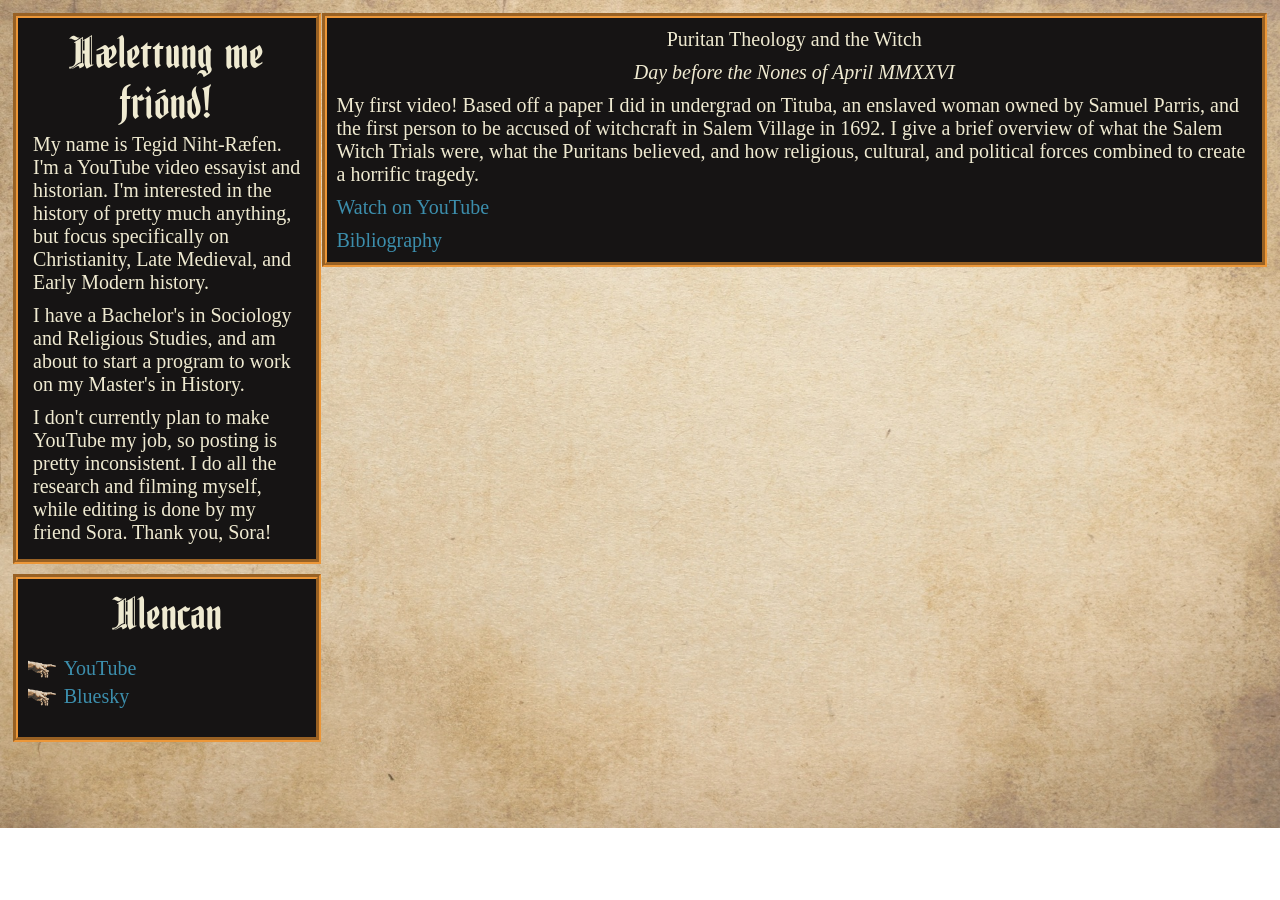
<file: index.html>
<!DOCTYPE html>
<html>
  <head lang="en">
    <title>Éðle</title>
    
    <link href="style.css" rel="stylesheet" type="text/css" media="all">
    <link rel="icon" type="image/x-icon" href="assets/images/ourobouros.png">
    
    <style>
      @media (max-width: 800px) {
        img {
          width: 100%;
        }
      }
    </style>
  </head>

  <body>    
    <div class="large-container"> <!-- contains the entire page within a single flex box -->
      <div class="sub-small">
      
        <!-- About Me -->
        <div class="small-container">                 
          <!-- introduction -->
          <p style="font-family:Fenwick Woodtype; text-align: center; font-size: 3em; margin: 0" title="Greetings my friend!">Hælettung me friónd!</p>
          <p>My name is Tegid Niht-Ræfen. I'm a YouTube video essayist and historian. I'm interested in the history of pretty much anything, but focus specifically on Christianity, Late Medieval, and Early Modern history.</p>
          <p>I have a Bachelor's in Sociology and Religious Studies, and am about to start a program to work on my Master's in History.</p>
          <p>I don't currently plan to make YouTube my job, so posting is pretty inconsistent. I do all the research and filming myself, while editing is done by my friend Sora. Thank you, Sora!</p>
        </div>
        
        <!-- links -->
        <div class="small-container">
          <p style="font-family:Fenwick Woodtype; text-align: center; font-size: 3em; margin: 0;" title="Links">Hlencan</p>
          <ul>
            <li><a href="https://www.youtube.com/@part_time_goth">YouTube</a></li>
            <li><a href="https://bsky.app/profile/tegid-parttimegoth.bsky.social">Bluesky</a></li>
          </ul>
        </div>
      </div>
      
      <div class="sub-larger">
        <div class="sub-large">
          <h1 id="salem">Puritan Theology and the Witch</h1>
          <h2>Day before the Nones of April MMXXVI</h2>
          <p>My first video! Based off a paper I did in undergrad on Tituba, an enslaved woman owned by Samuel Parris, and the first person to be accused of witchcraft in Salem Village in 1692. I give a brief overview of what the Salem Witch Trials were, what the Puritans believed, and how religious, cultural, and political forces combined to create a horrific tragedy.</p>
          <p><a href="https://www.youtube.com/embed/wPOUrxH7_iQ">Watch on YouTube</a></p>
          <p><a href="bibliographies/puritan-theology-and-the-witch.html">Bibliography</a></p>
        </div>
      </div>
    </div>
  </body>
</html>
</file>
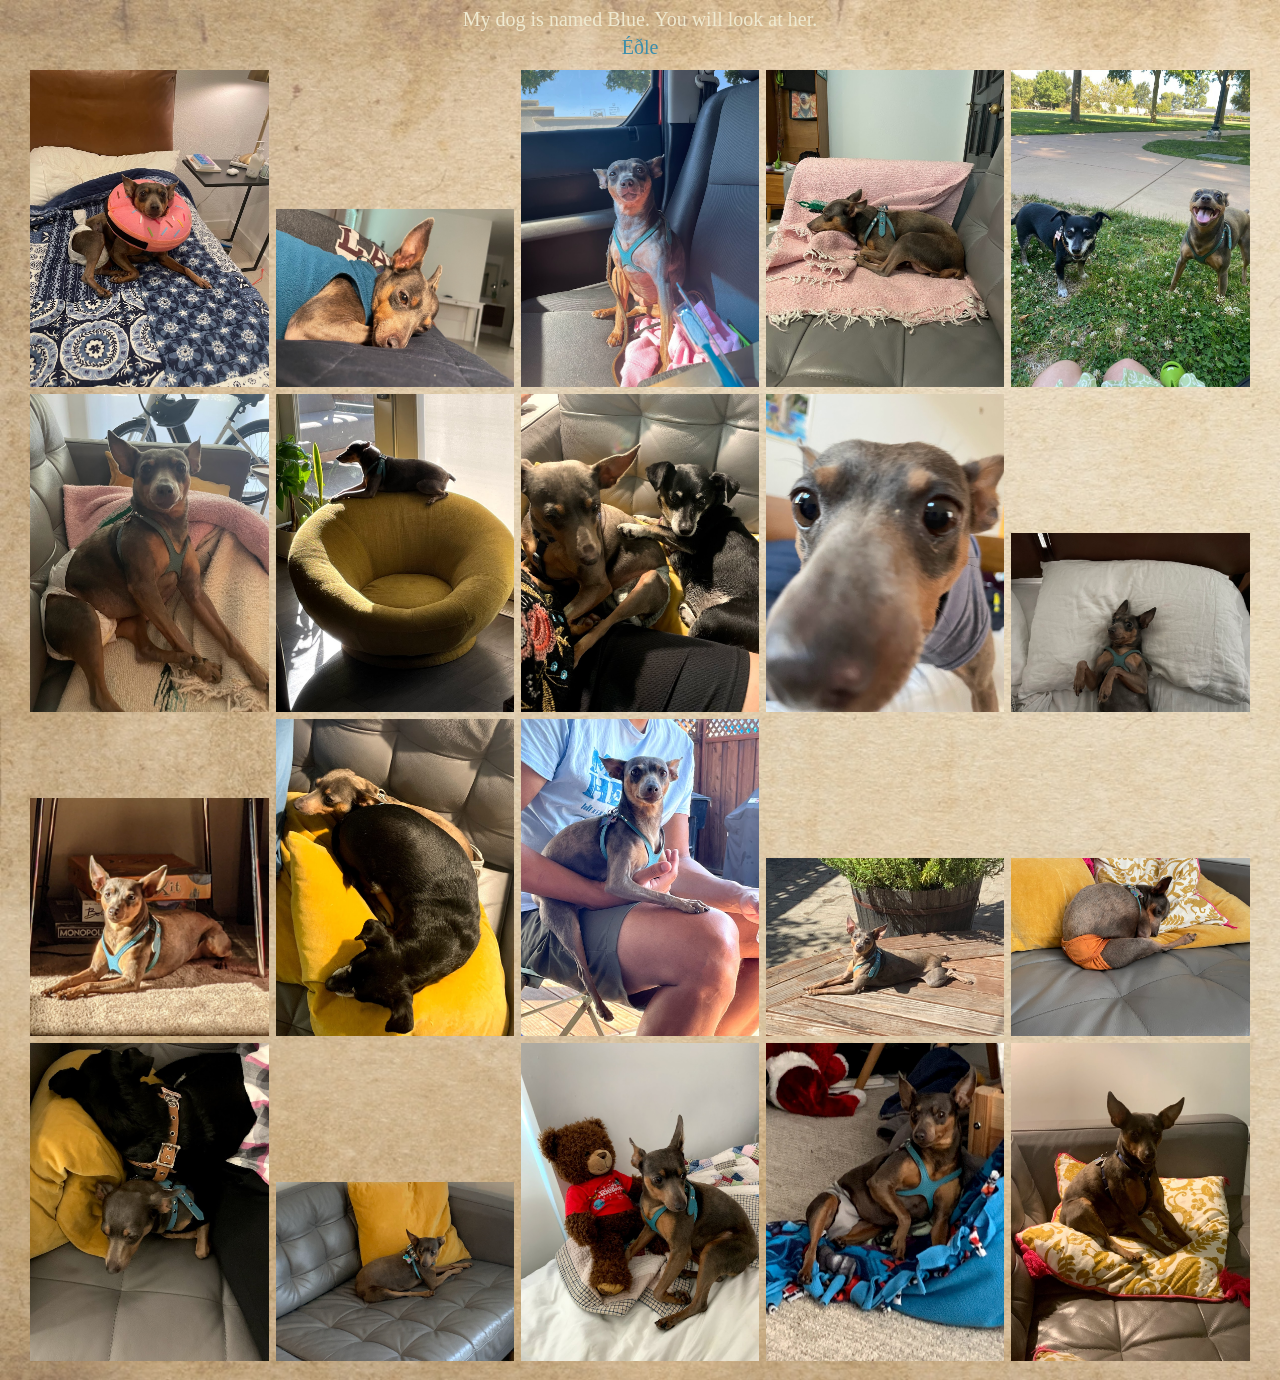
<file: dog.html>
<!DOCTYPE html>
<html>
  <head lang="en">
    <title>Mīn Hund</title>
    
    <link href="style.css" rel="stylesheet" type="text/css" media="all">
    <link rel="icon" type="image/x-icon" href="assets/images/ourobouros.png">
    
    <style>      
      .large-container {
        flex-wrap: wrap;
        justify-content: center;
        align-items: center;
        text-align: center;
      }
      
      img {
        margin: 1px;
        width: 19%;
      }
      
      a:link, a:visited, a:hover, a:active {
        background-color: transparent;
        text-decoration: none;
      }

      @media (max-width: 800px) {
        img {width: 95%}
        h1 {line-height: 1}
      }
    </style>
  </head>
  
  <body>
    <p style="text-align: center">My dog is named Blue. You will look at her.</p>
    <p style="text-align: center"><a href="index.html">Éðle</a></p>
    
    <div class="large-container">
      <p>
        <a href="assets/images/dogs/blue-1.jpg"><img src="assets/images/dogs/blue-1.jpg"></a>
        <a href="assets/images/dogs/blue-2.jpg"><img src="assets/images/dogs/blue-2.jpg"></a>
        <a href="assets/images/dogs/blue-3.jpg"><img src="assets/images/dogs/blue-3.jpg"></a>
        <a href="assets/images/dogs/blue-4.jpg"><img src="assets/images/dogs/blue-4.jpg"></a>
        <a href="assets/images/dogs/blue-and-pippa.jpg"><img src="assets/images/dogs/blue-and-pippa.jpg"></a>
        <a href="assets/images/dogs/blue-6.jpg"><img src="assets/images/dogs/blue-6.jpg"></a>
        <a href="assets/images/dogs/blue-11.jpg"><img src="assets/images/dogs/blue-11.jpg"></a>
        <a href="assets/images/dogs/blue-and-pippa-4.jpg"><img src="assets/images/dogs/blue-and-pippa-4.jpg"></a>
        <a href="assets/images/dogs/blue-10.jpg"><img src="assets/images/dogs/blue-10.jpg"></a>
        <a href="assets/images/dogs/blue-7.jpg"><img src="assets/images/dogs/blue-7.jpg"></a>
        <a href="assets/images/dogs/blue-15.jpg"><img src="assets/images/dogs/blue-15.jpg"></a>
        <a href="assets/images/dogs/blue-and-pippa-2.jpg"><img src="assets/images/dogs/blue-and-pippa-2.jpg"></a>
        <a href="assets/images/dogs/blue-13.jpg"><img src="assets/images/dogs/blue-13.jpg"></a>
        <a href="assets/images/dogs/blue-14.jpg"><img src="assets/images/dogs/blue-14.jpg"></a>
        <a href="assets/images/dogs/blue-12.jpg"><img src="assets/images/dogs/blue-12.jpg"></a>
        <a href="assets/images/dogs/blue-and-pippa-3.jpg"><img src="assets/images/dogs/blue-and-pippa-3.jpg"></a>
        <a href="assets/images/dogs/blue-16.jpg"><img src="assets/images/dogs/blue-16.jpg"></a>
        <a href="assets/images/dogs/blue-17.jpg"><img src="assets/images/dogs/blue-17.jpg"></a>
        <a href="assets/images/dogs/blue-18.jpg"><img src="assets/images/dogs/blue-18.jpg"></a>
        <a href="assets/images/dogs/blue-19.jpg"><img src="assets/images/dogs/blue-19.jpg"></a>
      </p>
    </div>
  </body>
</html>
</file>
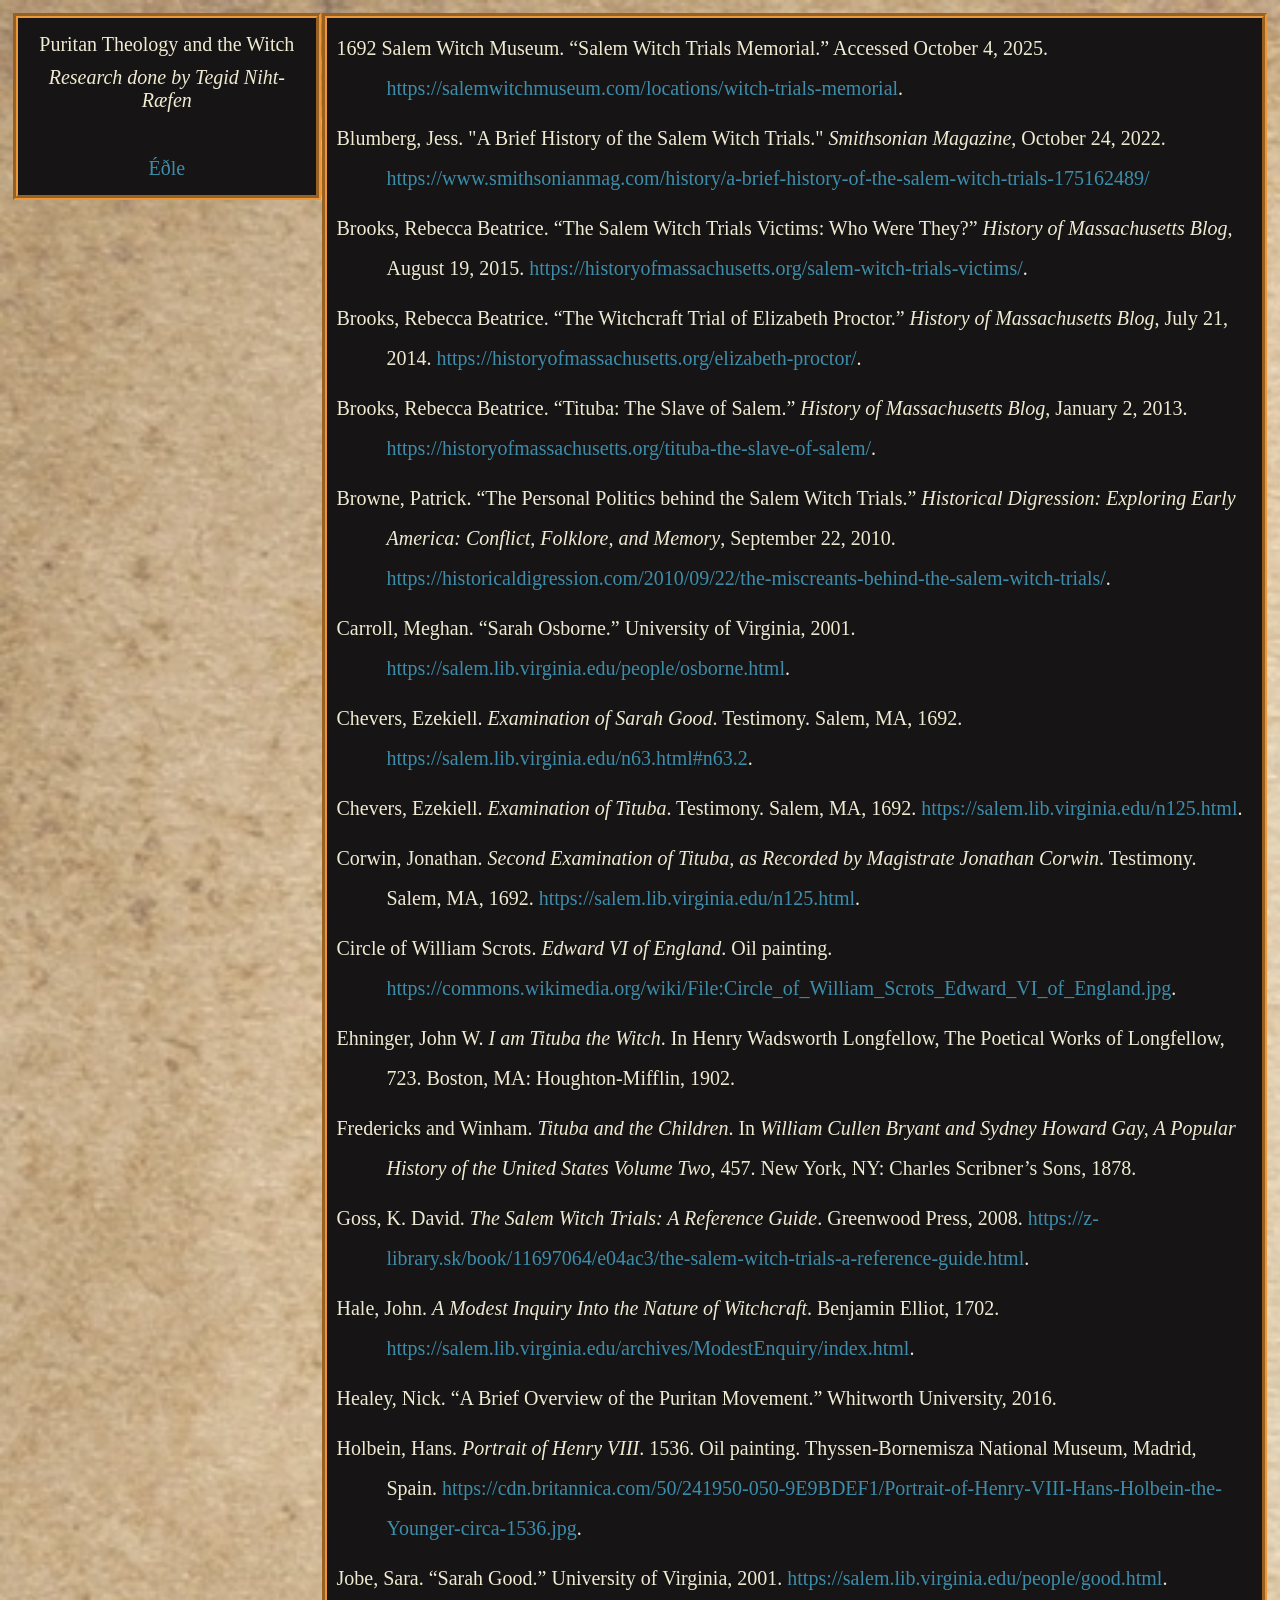
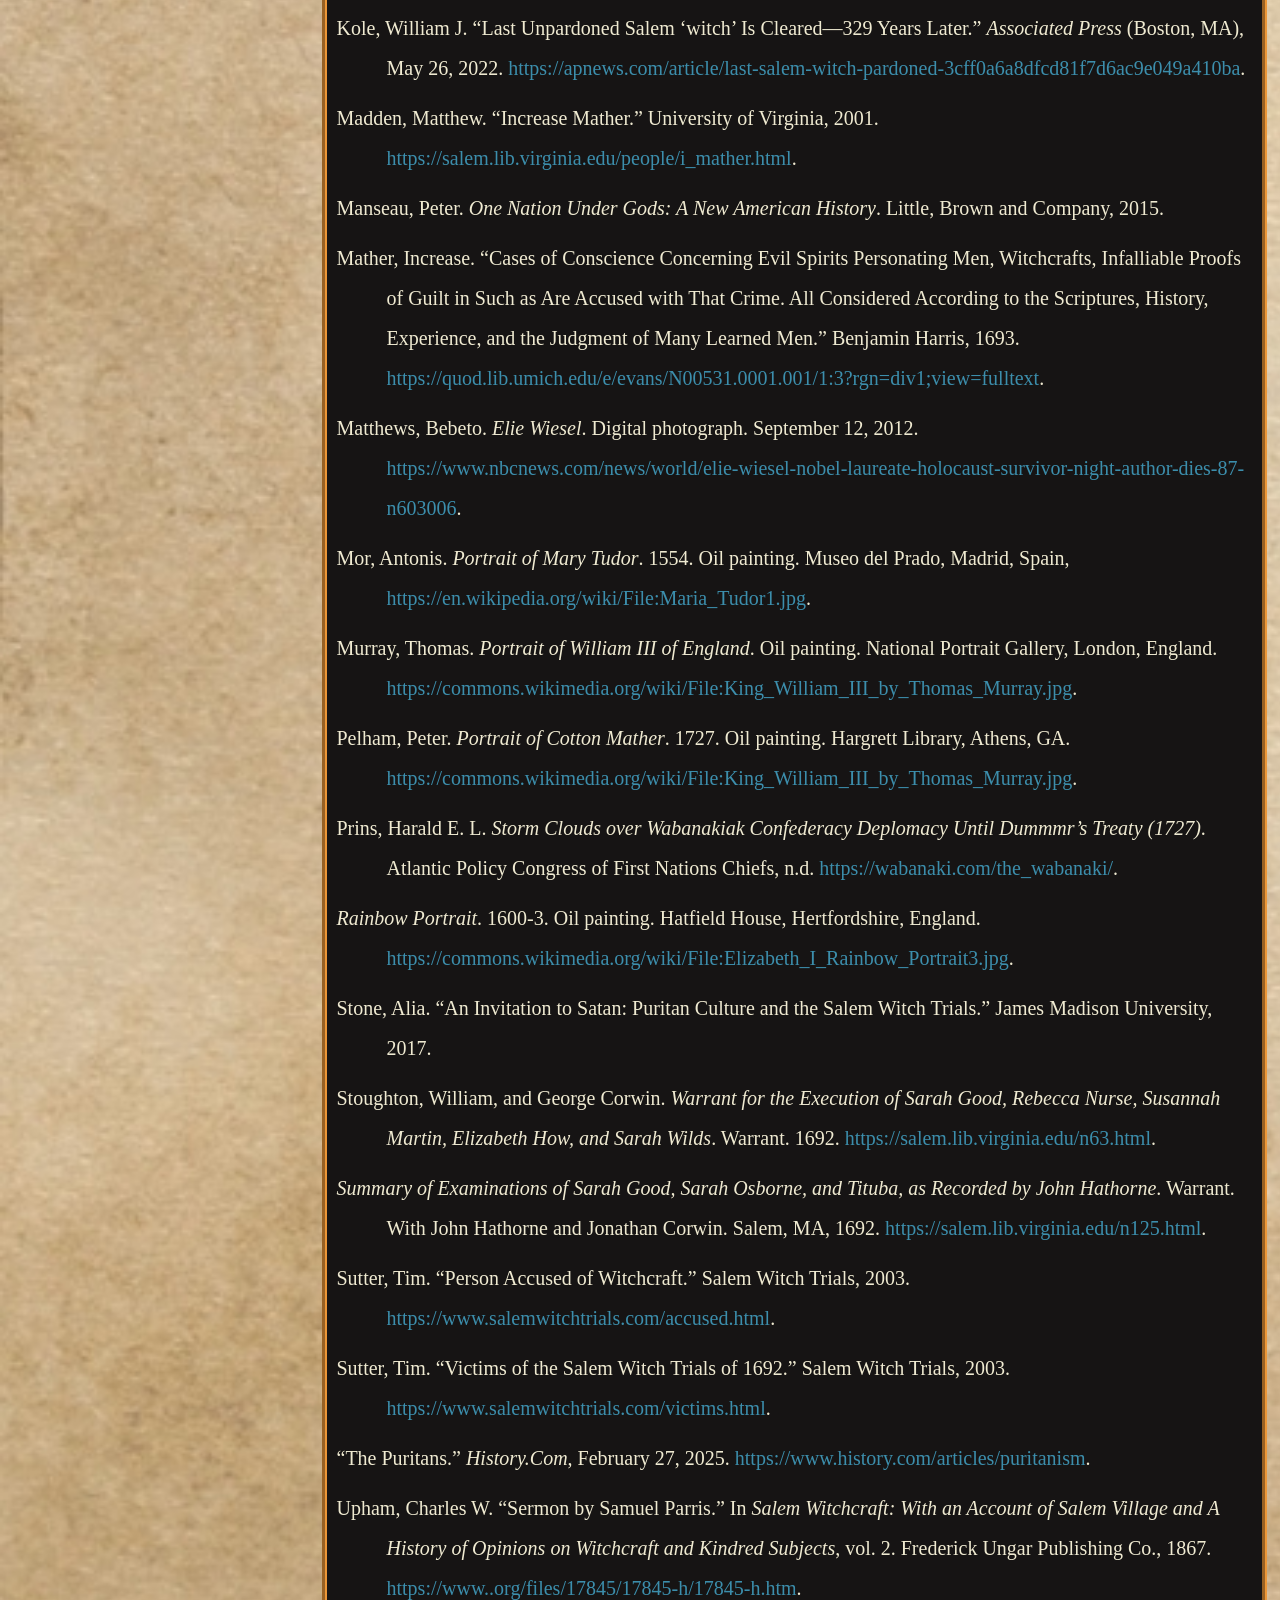
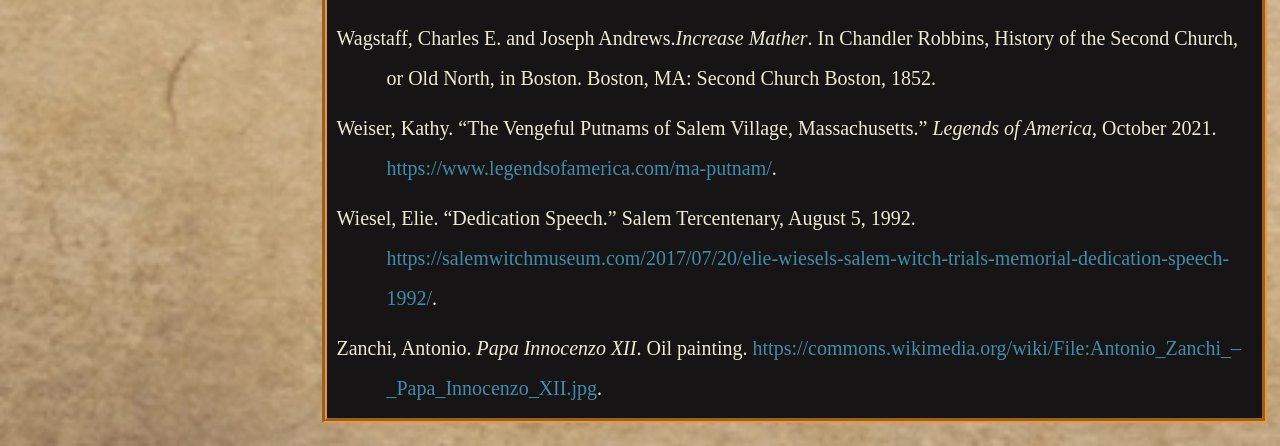
<file: bibliographies/puritan-theology-and-the-witch.html>
<!DOCTYPE html>
<html>
  <head lang="en">
    <title>Mæretunas ge Lybbestran</title>
    
    <link href="../style.css" rel="stylesheet" type="text/css" media="all">
    <link rel="icon" type="image/x-icon" href="assets/images/ourobouros.png">
    
    <style>
      @media (max-width: 800px) {
        img {
          width: 100%;
        }
      }
    </style>
  </head>

  <body>    
      <div class="large-container"> <!-- contains the entire page within a single flex box -->
        <div class="sub-small">
          <div class="small-container">
            <h1>Puritan Theology and the Witch</h1>
            <h2>Research done by Tegid Niht-Ræfen</h2>
            <p style="margin-top: 2em; text-align: center"><a href="../index.html" title="Home">Éðle</a></a>
          </div>
        </div>

        <!-- actual bibliography text here -->
        <div class="sub-larger">
          <div class="sub-large">
            <p class="bibliography">1692 Salem Witch Museum. “Salem Witch Trials Memorial.” Accessed October 4, 2025. <a href="https://salemwitchmuseum.com/locations/witch-trials-memorial/">https://salemwitchmuseum.com/locations/witch-trials-memorial</a>.</p>

            <p class="bibliography">Blumberg, Jess. "A Brief History of the Salem Witch Trials." <em>Smithsonian Magazine</em>, October 24, 2022. <a href="https://www.smithsonianmag.com/history/a-brief-history-of-the-salem-witch-trials-175162489/">https://www.smithsonianmag.com/history/a-brief-history-of-the-salem-witch-trials-175162489/</a></p>

            <p class="bibliography">Brooks, Rebecca Beatrice. “The Salem Witch Trials Victims: Who Were They?” <em>History of Massachusetts Blog</em>, August 19, 2015. <a href="https://historyofmassachusetts.org/salem-witch-trials-victims/">https://historyofmassachusetts.org/salem-witch-trials-victims/</a>.</p>

            <p class="bibliography">Brooks, Rebecca Beatrice. “The Witchcraft Trial of Elizabeth Proctor.” <em>History of Massachusetts Blog</em>, July 21, 2014. <a href="https://historyofmassachusetts.org/elizabeth-proctor/">https://historyofmassachusetts.org/elizabeth-proctor/</a>.</p>

            <p class="bibliography">Brooks, Rebecca Beatrice. “Tituba: The Slave of Salem.” <em>History of Massachusetts Blog</em>, January 2, 2013. <a href="https://historyofmassachusetts.org/tituba-the-slave-of-salem/">https://historyofmassachusetts.org/tituba-the-slave-of-salem/</a>.</p>

            <p class="bibliography">Browne, Patrick. “The Personal Politics behind the Salem Witch Trials.” <em>Historical Digression: Exploring Early America: Conflict, Folklore, and Memory</em>, September 22, 2010. <a href="https://historicaldigression.com/2010/09/22/the-miscreants-behind-the-salem-witch-trials/">https://historicaldigression.com/2010/09/22/the-miscreants-behind-the-salem-witch-trials/</a>.</p>

            <p class="bibliography">Carroll, Meghan. “Sarah Osborne.” University of Virginia, 2001. <a href="https://salem.lib.virginia.edu/people/osborne.html">https://salem.lib.virginia.edu/people/osborne.html</a>.</p>

            <p class="bibliography">Chevers, Ezekiell. <em>Examination of Sarah Good</em>. Testimony. Salem, MA, 1692. <a href="https://salem.lib.virginia.edu/n63.html#n63.2">https://salem.lib.virginia.edu/n63.html#n63.2</a>.</p>

            <p class="bibliography">Chevers, Ezekiell. <em>Examination of Tituba</em>. Testimony. Salem, MA, 1692. <a href="https://salem.lib.virginia.edu/n125.html">https://salem.lib.virginia.edu/n125.html</a>.</p>

            <p class="bibliography">Corwin, Jonathan. <em>Second Examination of Tituba, as Recorded by Magistrate Jonathan Corwin</em>. Testimony. Salem, MA, 1692. <a href="https://salem.lib.virginia.edu/n125.html">https://salem.lib.virginia.edu/n125.html</a>.</p>

            <p class="bibliography">Circle of William Scrots. <em>Edward VI of England</em>. Oil painting. <a href="https://commons.wikimedia.org/wiki/File:Circle_of_William_Scrots_Edward_VI_of_England.jpg">https://commons.wikimedia.org/wiki/File:Circle_of_William_Scrots_Edward_VI_of_England.jpg</a>.</p>

            <p class="bibliography">Ehninger, John W. <em>I am Tituba the Witch</em>. In Henry Wadsworth Longfellow, The Poetical Works of Longfellow, 723. Boston, MA: Houghton-Mifflin, 1902.</p>

            <p class="bibliography">Fredericks and Winham. <em>Tituba and the Children</em>. In <em>William Cullen Bryant and Sydney Howard Gay, A Popular History of the United States Volume Two</em>, 457. New York, NY: Charles Scribner’s Sons, 1878.</p>

            <p class="bibliography">Goss, K. David. <em>The Salem Witch Trials: A Reference Guide</em>. Greenwood Press, 2008. <a href="https://z-library.sk/book/11697064/e04ac3/the-salem-witch-trials-a-reference-guide.html">https://z-library.sk/book/11697064/e04ac3/the-salem-witch-trials-a-reference-guide.html</a>.</p>

            <p class="bibliography">Hale, John. <em>A Modest Inquiry Into the Nature of Witchcraft</em>. Benjamin Elliot, 1702. <a href="https://salem.lib.virginia.edu/archives/ModestEnquiry/index.html">https://salem.lib.virginia.edu/archives/ModestEnquiry/index.html</a>.</p>

            <p class="bibliography">Healey, Nick. “A Brief Overview of the Puritan Movement.” Whitworth University, 2016.</p>

            <p class="bibliography">Holbein, Hans. <em>Portrait of Henry VIII</em>. 1536. Oil painting. Thyssen-Bornemisza National Museum, Madrid, Spain. <a href="https://cdn.britannica.com/50/241950-050-9E9BDEF1/Portrait-of-Henry-VIII-Hans-Holbein-the-Younger-circa-1536.jpg">https://cdn.britannica.com/50/241950-050-9E9BDEF1/Portrait-of-Henry-VIII-Hans-Holbein-the-Younger-circa-1536.jpg</a>.</p>

            <p class="bibliography">Jobe, Sara. “Sarah Good.” University of Virginia, 2001. <a href="https://salem.lib.virginia.edu/people/good.html">https://salem.lib.virginia.edu/people/good.html</a>.</p>

            <p class="bibliography">Kole, William J. “Last Unpardoned Salem ‘witch’ Is Cleared—329 Years Later.” <em>Associated Press</em> (Boston, MA), May 26, 2022. <a href="https://apnews.com/article/last-salem-witch-pardoned-3cff0a6a8dfcd81f7d6ac9e049a410ba">https://apnews.com/article/last-salem-witch-pardoned-3cff0a6a8dfcd81f7d6ac9e049a410ba</a>.</p>
            
            <p class="bibliography">Madden, Matthew. “Increase Mather.” University of Virginia, 2001. <a href="https://salem.lib.virginia.edu/people/i_mather.html">https://salem.lib.virginia.edu/people/i_mather.html</a>.</p>

            <p class="bibliography">Manseau, Peter. <em>One Nation Under Gods: A New American History</em>. Little, Brown and Company, 2015.</p>

            <p class="bibliography">Mather, Increase. “Cases of Conscience Concerning Evil Spirits Personating Men, Witchcrafts, Infalliable Proofs of Guilt in Such as Are Accused with That Crime. All Considered According to the Scriptures, History, Experience, and the Judgment of Many Learned Men.” Benjamin Harris, 1693. <a href="https://quod.lib.umich.edu/e/evans/N00531.0001.001/1:3?rgn=div1;view=fulltext">https://quod.lib.umich.edu/e/evans/N00531.0001.001/1:3?rgn=div1;view=fulltext</a>.</p>

            <p class="bibliography">Matthews, Bebeto. <em>Elie Wiesel</em>. Digital photograph. September 12, 2012. <a href="https://www.nbcnews.com/news/world/elie-wiesel-nobel-laureate-holocaust-survivor-night-author-dies-87-n603006">https://www.nbcnews.com/news/world/elie-wiesel-nobel-laureate-holocaust-survivor-night-author-dies-87-n603006</a>.</p>

            <p class="bibliography">Mor, Antonis. <em>Portrait of Mary Tudor</em>. 1554. Oil painting. Museo del Prado, Madrid, Spain, <a href="https://en.wikipedia.org/wiki/File:Maria_Tudor1.jpg">https://en.wikipedia.org/wiki/File:Maria_Tudor1.jpg</a>.</p>

            <p class="bibliography">Murray, Thomas. <em>Portrait of William III of England</em>. Oil painting. National Portrait Gallery, London, England. <a href="https://commons.wikimedia.org/wiki/File:King_William_III_by_Thomas_Murray.jpg">https://commons.wikimedia.org/wiki/File:King_William_III_by_Thomas_Murray.jpg</a>.</p>

            <p class="bibliography">Pelham, Peter. <em>Portrait of Cotton Mather</em>. 1727. Oil painting. Hargrett Library, Athens, GA. <a href="https://commons.wikimedia.org/wiki/File:King_William_III_by_Thomas_Murray.jpg">https://commons.wikimedia.org/wiki/File:King_William_III_by_Thomas_Murray.jpg</a>.</p>

            <p class="bibliography">Prins, Harald E. L. <em>Storm Clouds over Wabanakiak Confederacy Deplomacy Until Dummmr’s Treaty (1727)</em>. Atlantic Policy Congress of First Nations Chiefs, n.d. <a href="https://wabanaki.com/the_wabanaki/">https://wabanaki.com/the_wabanaki/</a>.</p>

            <p class="bibliography"><em>Rainbow Portrait</em>. 1600-3. Oil painting. Hatfield House, Hertfordshire, England. <a href="https://commons.wikimedia.org/wiki/File:Elizabeth_I_Rainbow_Portrait3.jpg">https://commons.wikimedia.org/wiki/File:Elizabeth_I_Rainbow_Portrait3.jpg</a>.</p>

            <p class="bibliography">Stone, Alia. “An Invitation to Satan: Puritan Culture and the Salem Witch Trials.” James Madison University, 2017.</p>

            <p class="bibliography">Stoughton, William, and George Corwin. <em>Warrant for the Execution of Sarah Good, Rebecca Nurse, Susannah Martin, Elizabeth How, and Sarah Wilds</em>. Warrant. 1692. <a href="https://salem.lib.virginia.edu/n63.html">https://salem.lib.virginia.edu/n63.html</a>.</p>

            <p class="bibliography"><em>Summary of Examinations of Sarah Good, Sarah Osborne, and Tituba, as Recorded by John Hathorne</em>. Warrant. With John Hathorne and Jonathan Corwin. Salem, MA, 1692. <a href="https://salem.lib.virginia.edu/n125.html">https://salem.lib.virginia.edu/n125.html</a>.</p>

            <p class="bibliography">Sutter, Tim. “Person Accused of Witchcraft.” Salem Witch Trials, 2003. <a href="https://www.salemwitchtrials.com/accused.html">https://www.salemwitchtrials.com/accused.html</a>.</p>

            <p class="bibliography">Sutter, Tim. “Victims of the Salem Witch Trials of 1692.” Salem Witch Trials, 2003. <a href="https://www.salemwitchtrials.com/victims.html">https://www.salemwitchtrials.com/victims.html</a>.</p>

            <p class="bibliography">“The Puritans.” <em>History.Com</em>, February 27, 2025. <a href="https://www.history.com/articles/puritanism">https://www.history.com/articles/puritanism</a>.</p>

            <p class="bibliography">Upham, Charles W. “Sermon by Samuel Parris.” In <em>Salem Witchcraft: With an Account of Salem Village and A History of Opinions on Witchcraft and Kindred Subjects</em>, vol. 2. Frederick Ungar Publishing Co., 1867. <a href="https://www..org/files/17845/17845-h/17845-h.htm">https://www..org/files/17845/17845-h/17845-h.htm</a>.</p>
              
            <p class="bibliography">Wagstaff, Charles E. and Joseph Andrews.<em>Increase Mather</em>. In Chandler Robbins, History of the Second Church, or Old North, in Boston. Boston, MA: Second Church Boston, 1852.</p>

            <p class="bibliography">Weiser, Kathy. “The Vengeful Putnams of Salem Village, Massachusetts.” <em>Legends of America</em>, October 2021. <a href="https://www.legendsofamerica.com/ma-putnam/">https://www.legendsofamerica.com/ma-putnam/</a>.</p>

            <p class="bibliography">Wiesel, Elie. “Dedication Speech.” Salem Tercentenary, August 5, 1992. <a href="https://salemwitchmuseum.com/2017/07/20/elie-wiesels-salem-witch-trials-memorial-dedication-speech-1992/">https://salemwitchmuseum.com/2017/07/20/elie-wiesels-salem-witch-trials-memorial-dedication-speech-1992/</a>.</p>

            <p class="bibliography">Zanchi, Antonio. <em>Papa Innocenzo XII</em>. Oil painting. <a href="https://commons.wikimedia.org/wiki/File:Antonio_Zanchi_–_Papa_Innocenzo_XII.jpg">https://commons.wikimedia.org/wiki/File:Antonio_Zanchi_–_Papa_Innocenzo_XII.jpg</a>.</p>
          </div>
        </div>
      </div>
    </body>
</html>
</file>
<file: style.css>
body {
  background-image: url('assets/images/paper-texture.jpg');
  background-size: cover;
  background-repeat: no-repeat;
  color: #efead1;
  font-family: serif;
}

p {
  font-size: 1.25em;
  margin: 0.25em;
}

h1 {
  font-size: 1.25em;
  font-weight: normal;
  margin: 0.25em;
  text-align: center;
}

h2 {
  font-size: 1.25em;
  font-weight: normal;
  font-style: italic;
  margin: 0.25em;
  text-align: center;
}

h3 {
  font-size: 1.25em;
  font-weight: normal;
}

h4 {
  font-size: 1.25em;
  font-weight: normal;
  font-style: italic;
}

.bibliography {
  font-size: 1.25em;
  text-indent: -2.5em;
  padding-left: 2.5em;
  line-height: 2;
}

li {
  margin: 0;
  margin-left: -2em;
  padding: 1% 15%;
  font-size: 1.25em;
  list-style-type: none;
  background-image: url('assets/images/pointer.png');
  background-repeat: no-repeat;
  background-position: left center;
  background-size: 10%;
}

/* link styling */
a:link, a:visited {
  color: #3c8eac;
  text-decoration: none;
}

a:hover, a:active {
  background-color: #3c8eac;
  color: #161414;
  text-decoration: none;
}

/* reversed colors link styling */
a.reverse:link {
  color: #161414;
  text-decoration: none;
}

a.reverse:visited {
  color: #161414;
  text-decoration: none;
}

a.reverse:hover, a.reverse:active {
  background-color: #161414;
  color: #efead1;
  text-decoration: none;
}

/* custom fonts */
@font-face {
  font-family: Fenwick Woodtype;
  src: url('assets/fonts/FenwickWoodtype/FenwickWoodtype.ttf');
}

/* website sections made with flex-boxes */
.large-container {
  display: flex;
  flex-direction: row;
  width: 100%;
  justify-content: space-between;
  align-items: flex-start;
}

/* section that takes up the entire page */
.sub-section {
  display: flex;
  flex-direction: column;
  align-self: center;
  width: 100%;
  padding: 10px;
  margin: 10px;
  outline: 5px groove #ec9738;
  background-color: #161414;
}

/* section on the left */
.sub-small {
  display: flex;
  flex-direction: column;
  align-self: flex-start;
  width: 25%;
}

/* about me and links pop-ups */
.small-container {
  display: flex;
  flex-direction: column;
  width: 90%;
  height: fit-content;
  padding: 10px;
  margin: 10px;
  outline: 5px groove #ec9738;
  background-color: #161414;
}

/* section on the right */
.sub-larger {
  display: flex;
  flex-direction: column;
  padding: 10px;
  padding-right: 20px;
  width: 75%;
}

.sub-large {
  display: flex;
  flex-direction: column;
  align-self: flex-start;
  width: 100%;
  margin-bottom: 10px;
  padding: 5px;
  outline: 5px groove #ec9738;
  background-color: #161414;
}

/* adjusting for mobile */
@media (max-width: 800px) {
  p {
    font-size: 1em;
  }
  
  .large-container {
    flex-direction: column;
    justify-content: center;
    flex-wrap: wrap;
    width: 100%;
  }
  
  .sub-small, .sub-large {
    width: 100%;
    margin: 0 5px;
  }
  
  .sub-small-two {
    width: 100%;
  }
  
  .sub-large {
    width: 100%;
    margin-bottom: 10px;
    align-self: flex-start;
  }
  
  .sub-larger {
    width: 95%;
  }
}
</file>
